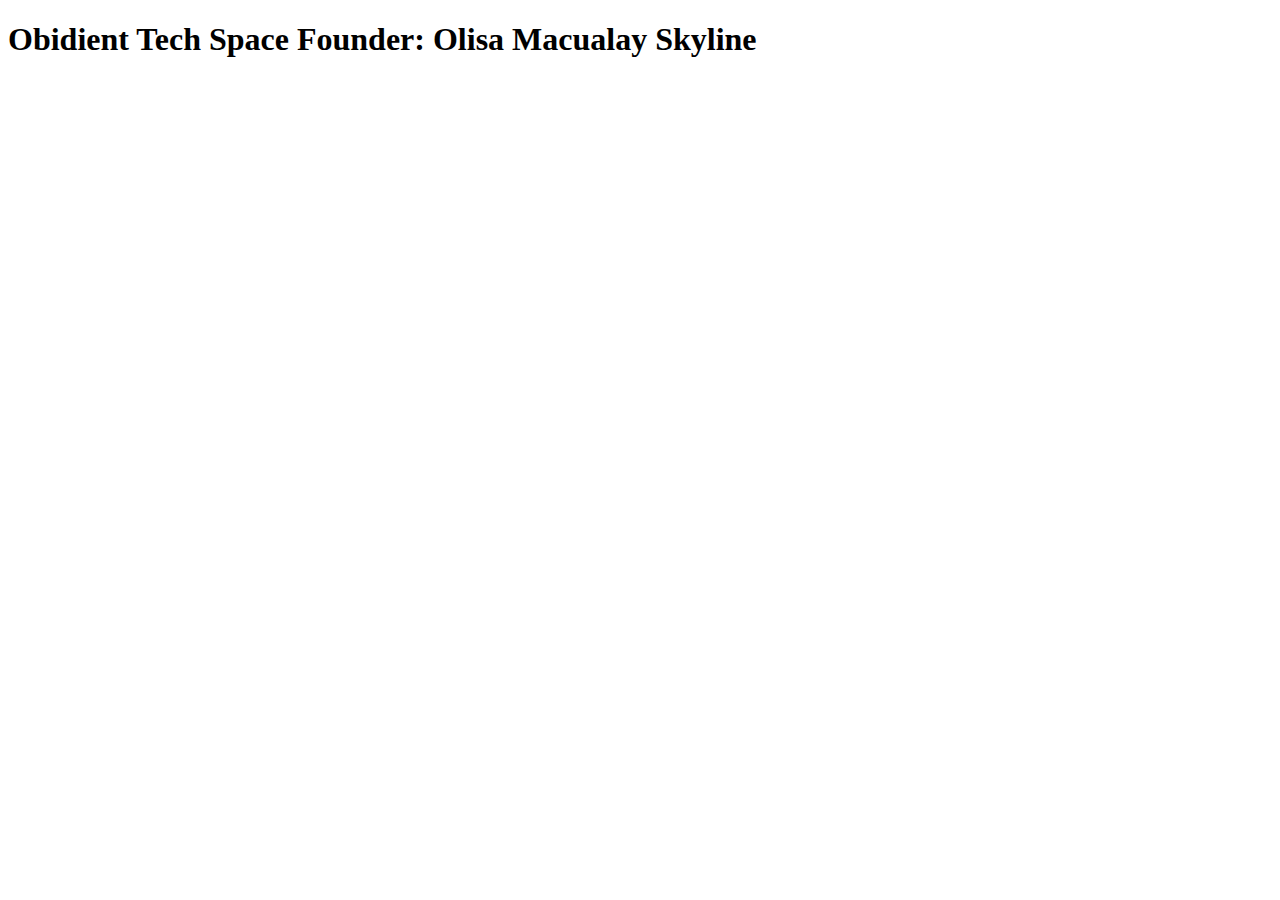
<file: index.html>
<!DOCTYPE html>
<html lang="en">
<head>
    <meta charset="UTF-8">
    <meta name="viewport" content="width=device-width, initial-scale=1.0">
    <title>pass-70639 & Cohort 13</title>
</head>
<body>
    
 <h1> Obidient Tech Space Founder: Olisa Macualay Skyline</h1>
 




</body>
</html>
</file>
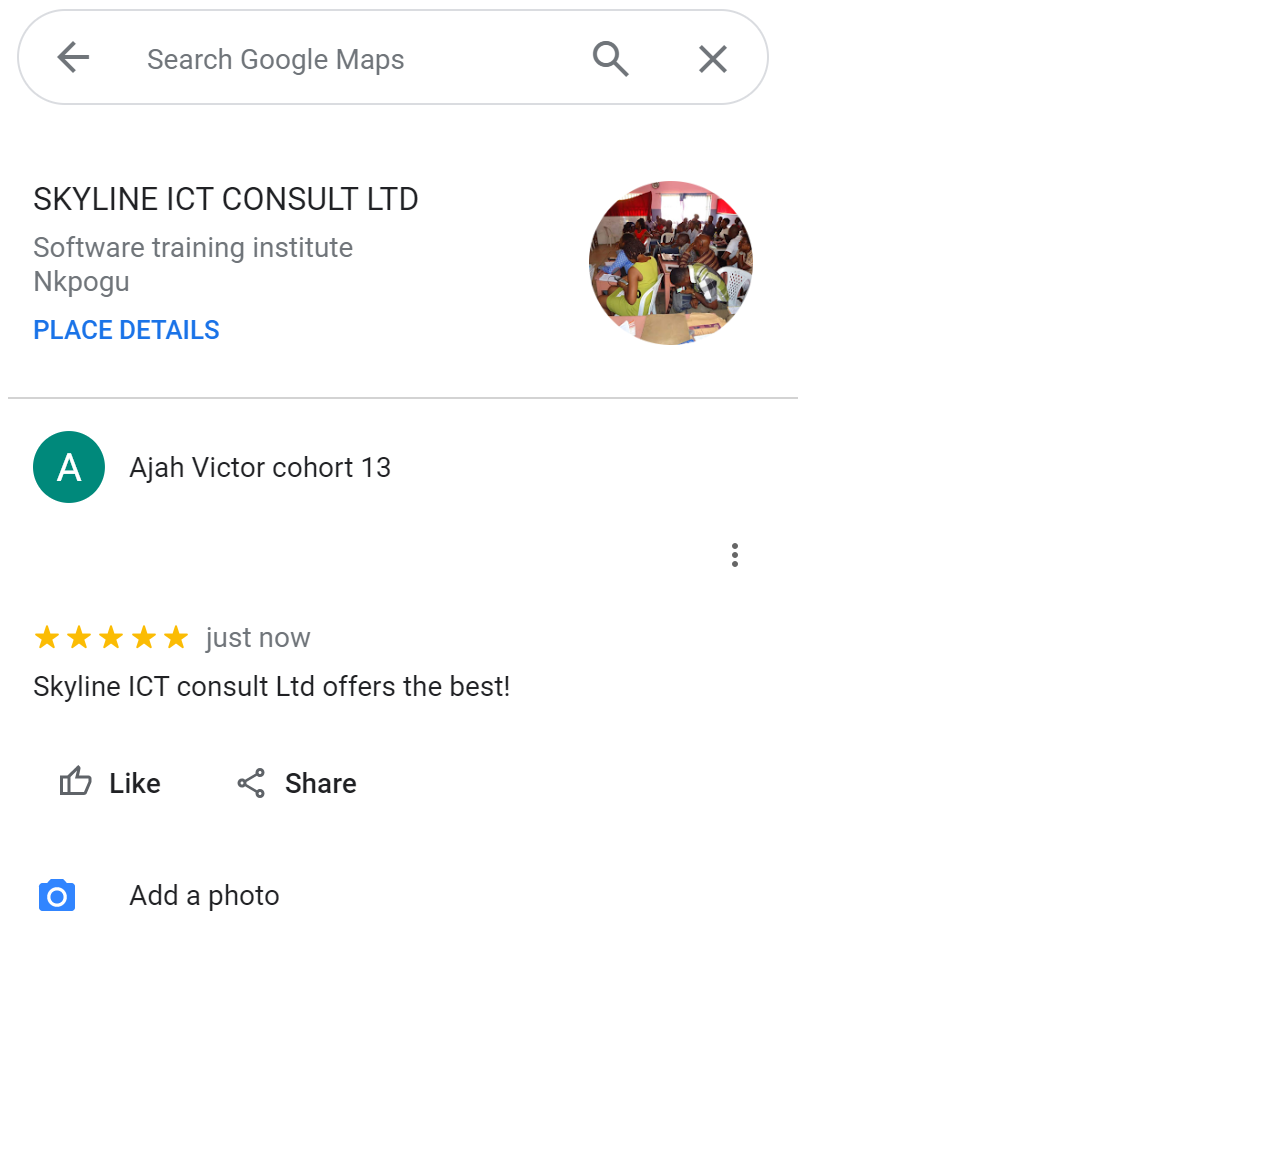
<file: review.html>
<!DOCTYPE html>
<html lang="en">
<head>
    <meta charset="UTF-8">
    <meta name="viewport" content="width=device-width, initial-scale=1.0">
    <title>Document</title>
</head>
<body>
    

   <img src="/5 star review.PNG" alt="">


</body>
</html>
</file>
